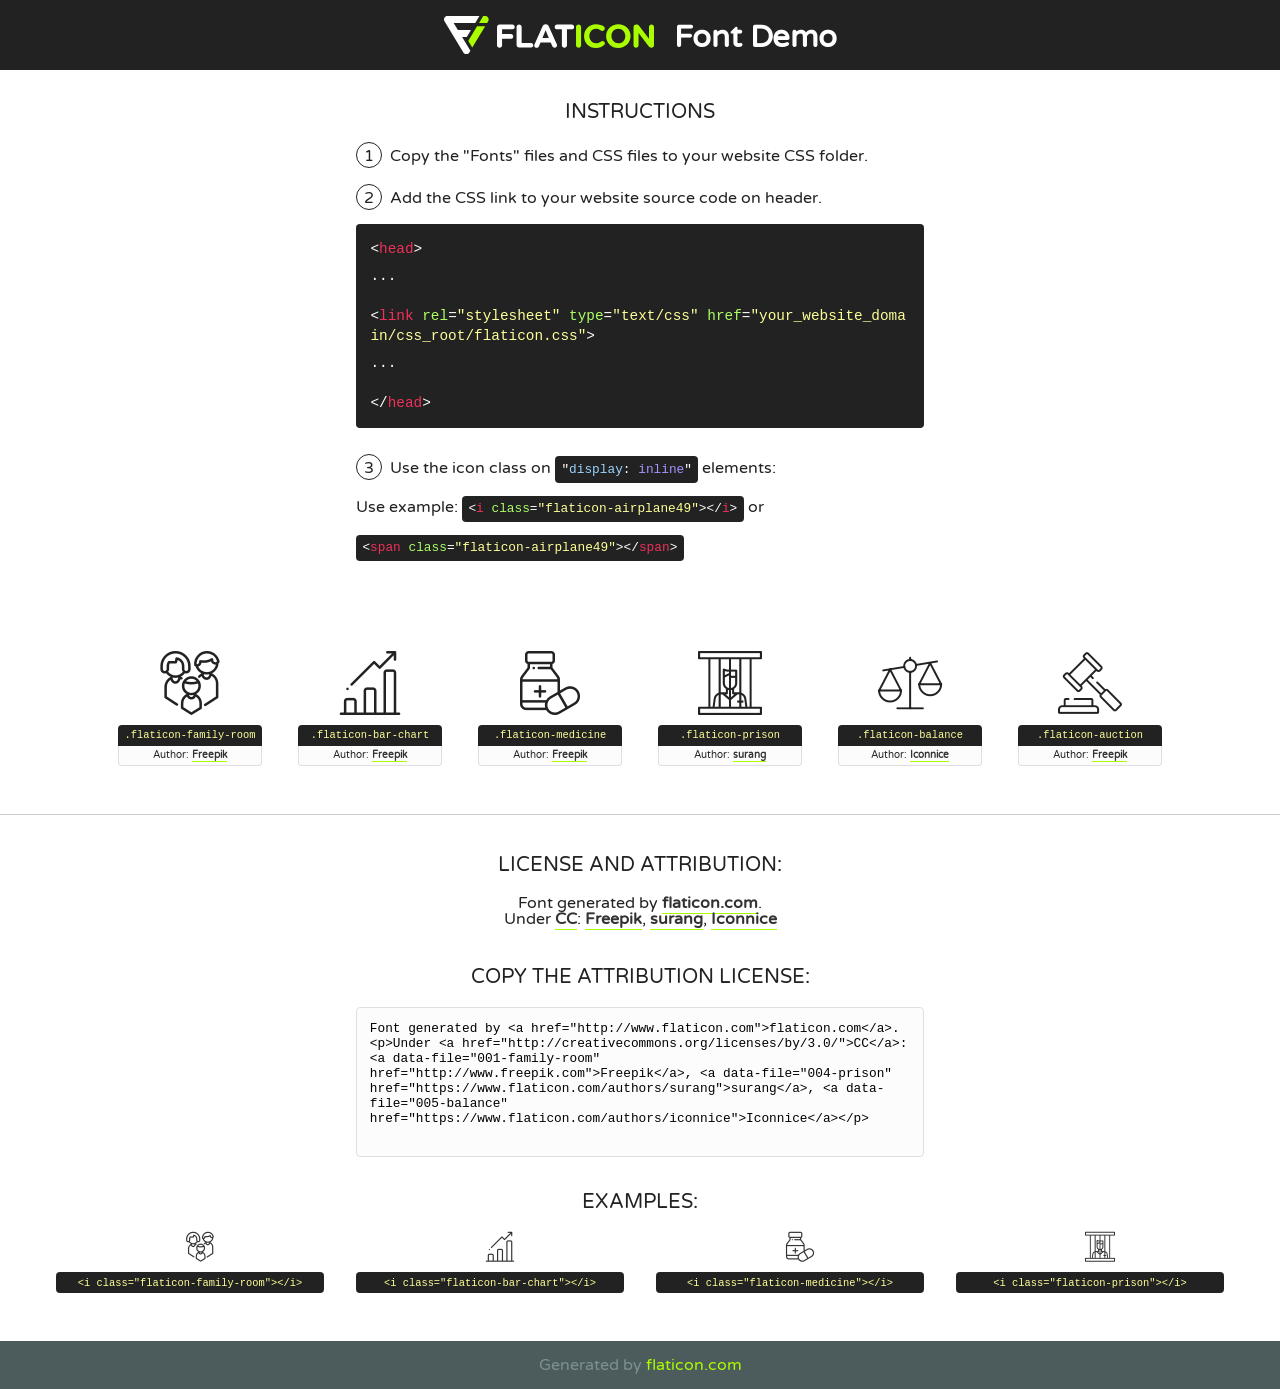
<file: websitesi/static/websitesi/fonts/flaticon/font/flaticon.html>
<!DOCTYPE html>
<!--
  Flaticon icon font: Flaticon
  Creation date: 09/10/2018 08:38
-->
<html>
<!DOCTYPE html>
<html>

<head>
    <title>Flaticon WebFont</title>
    <link href="http://fonts.googleapis.com/css?family=Varela+Round" rel="stylesheet" type="text/css" />
    <link rel="stylesheet" type="text/css" href="flaticon.css">
    <meta charset="UTF-8">
    <style>
    html, body, div, span, applet, object, iframe,
    h1, h2, h3, h4, h5, h6, p, blockquote, pre,
    a, abbr, acronym, address, big, cite, code,
    del, dfn, em, img, ins, kbd, q, s, samp,
    small, strike, strong, sub, sup, tt, var,
    b, u, i, center,
    dl, dt, dd, ol, ul, li,
    fieldset, form, label, legend,
    table, caption, tbody, tfoot, thead, tr, th, td,
    article, aside, canvas, details, embed, 
    figure, figcaption, footer, header, hgroup, 
    menu, nav, output, ruby, section, summary,
    time, mark, audio, video {
        margin: 0;
        padding: 0;
        border: 0;
        font-size: 100%;
        font: inherit;
        vertical-align: baseline;
    }
    /* HTML5 display-role reset for older browsers */
    article, aside, details, figcaption, figure, 
    footer, header, hgroup, menu, nav, section {
        display: block;
    }
    body {
        line-height: 1;
    }
    ol, ul {
        list-style: none;
    }
    blockquote, q {
        quotes: none;
    }
    blockquote:before, blockquote:after,
    q:before, q:after {
        content: '';
        content: none;
    }
    table {
        border-collapse: collapse;
        border-spacing: 0;
    }
    body {
        font-family: 'Varela Round', Helvetica, Arial, sans-serif;
        font-size: 16px;
        color: #222;
    }
    a {
        color: #333;
        border-bottom: 1px solid #a9fd00;
        font-weight: bold;
        text-decoration: none;
    }
    * {
        -moz-box-sizing: border-box;
        -webkit-box-sizing: border-box;
        box-sizing: border-box;
        margin: 0;
        padding: 0;
    }
    [class^="flaticon-"]:before, [class*=" flaticon-"]:before, [class^="flaticon-"]:after, [class*=" flaticon-"]:after {
        font-family: Flaticon;
        font-size: 30px;
        font-style: normal;
        margin-left: 20px;
        color: #333;
    }
    .wrapper {
        max-width: 600px;
        margin: auto;
        padding: 0 1em;
    }
    .title {
        font-size: 1.25em;
        text-align: center;
        margin-bottom: 1em;
        text-transform: uppercase;
    }
    header {
        text-align: center;
        background-color: #222;
        color: #fff;
        padding: 1em;
    }
    header .logo {
        width: 210px;
        height: 38px;
        display: inline-block;
        vertical-align: middle;
        margin-right: 1em;
        border: none;
    }
    header strong {
        font-size: 1.95em;
        font-weight: bold;
        vertical-align: middle;
        margin-top: 5px;
        display: inline-block;
    }
    .demo {
        margin: 2em auto;
        line-height: 1.25em;
    }
    .demo ul li {
        margin-bottom: 1em;
    }
    .demo ul li .num {
        color: #222;
        border-radius: 20px;
        display: inline-block;
        width: 26px;
        padding: 3px;
        height: 26px;
        text-align: center;
        margin-right: 0.5em;
        border: 1px solid #222;
    }
    .demo ul li code {
        background-color: #222;
        border-radius: 4px;
        padding: 0.25em 0.5em;
        display: inline-block;
        color: #fff;
        font-family: Consolas,Monaco,Lucida Console,Liberation Mono,DejaVu Sans Mono,Bitstream Vera Sans Mono,Courier New, monospace;
        font-weight: lighter;
        margin-top: 1em;
        font-size: 0.8em;
        word-break: break-all;
    }
    .demo ul li code.big {
        padding: 1em;
        font-size: 0.9em;
    }
    .demo ul li code .red {
        color: #EF3159;
    }
    .demo ul li code .green {
        color: #ACFF65;
    }
    .demo ul li code .yellow {
        color: #FFFF99;
    }
    .demo ul li code .blue {
        color: #99D3FF;
    }
    .demo ul li code .purple {
        color: #A295FF;
    }
    .demo ul li code .dots {
        margin-top: 0.5em;
        display: block;
    }
    #glyphs {
        border-bottom: 1px solid #ccc;
        padding: 2em 0;
        text-align: center;
    }
    .glyph {
        display: inline-block;
        width: 9em;
        margin: 1em;
        text-align: center;
        vertical-align: top;
        background: #FFF;
    }
    .glyph .glyph-icon {
        padding: 10px;
        display: block;
        font-family:"Flaticon";
        font-size: 64px;
        line-height: 1;
    }
    .glyph .glyph-icon:before {
        font-size: 64px;
        color: #222;
        margin-left: 0;
    }
    .class-name {
        font-size: 0.65em;
        background-color: #222;
        color: #fff;
        border-radius: 4px 4px 0 0;
        padding: 0.5em;
        color: #FFFF99;
        font-family: Consolas,Monaco,Lucida Console,Liberation Mono,DejaVu Sans Mono,Bitstream Vera Sans Mono,Courier New, monospace;
    }
    .author-name {
        font-size: 0.6em;
        background-color: #fcfcfd;
        border: 1px solid #DEDEE4;
        border-top: 0;
        border-radius: 0 0 4px 4px;
        padding: 0.5em;
    }
    .class-name:last-child {
        font-size: 10px;
        color:#888;
    }
    .class-name:last-child a {
        font-size: 10px;
        color:#555;
    }
    .class-name:last-child a:hover {
        color:#a9fd00;
    }
    .glyph > input {
        display: block;
        width: 100px;
        margin: 5px auto;
        text-align: center;
        font-size: 12px;
        cursor: text;
    }
    .glyph > input.icon-input {
        font-family:"Flaticon";
        font-size: 16px;
        margin-bottom: 10px;
    }
    .attribution .title {
        margin-top: 2em;
    }
    .attribution textarea {
        background-color: #fcfcfd;
        padding: 1em;
        border: none;
        box-shadow: none;
        border: 1px solid #DEDEE4;
        border-radius: 4px;
        resize: none;
        width: 100%;
        height: 150px;
        font-size: 0.8em;
        font-family: Consolas,Monaco,Lucida Console,Liberation Mono,DejaVu Sans Mono,Bitstream Vera Sans Mono,Courier New, monospace;
        -webkit-appearance: none;
    }
    .iconsuse {
        margin: 2em auto;
        text-align: center;
        max-width: 1200px;
    }
    .iconsuse:after {
        content: '';
        display: table;
        clear: both;
    }
    .iconsuse .image {
        float: left;
        width: 25%;
        padding: 0 1em;
    }
    .iconsuse .image p {
        margin-bottom: 1em;
    }
    .iconsuse .image span {
        display: block;
        font-size: 0.65em;
        background-color: #222;
        color: #fff;
        border-radius: 4px;
        padding: 0.5em;
        color: #FFFF99;
        margin-top: 1em;
        font-family: Consolas,Monaco,Lucida Console,Liberation Mono,DejaVu Sans Mono,Bitstream Vera Sans Mono,Courier New, monospace;
    }
    #footer {
        text-align: center;
        background-color: #4C5B5C;
        color: #7c9192;
        padding: 1em;
    }
    #footer a {
        border: none;
        color: #a9fd00;
        font-weight: normal;
    }
    @media (max-width: 960px) {
        .iconsuse .image {
            width: 50%;
        }
    }
    @media (max-width: 560px) {
        .iconsuse .image {
            width: 100%;
        }
    }
    </style>
</head>

<body class="characters-off">

    <header>
        <a href="http://www.flaticon.com" target="_blank" class="logo">
            <svg version="1.1" xmlns="http://www.w3.org/2000/svg" xmlns:xlink="http://www.w3.org/1999/xlink" xmlns:a="http://ns.adobe.com/AdobeSVGViewerExtensions/3.0/" viewBox="0 0 560.875 102.036" enable-background="new 0 0 560.875 102.036" xml:space="preserve">
                <defs>
                </defs>
                <g>
                    <g class="letters">
                        <path fill="#ffffff" d="M141.596,29.675c0-3.777,2.985-6.767,6.764-6.767h34.438c3.426,0,6.15,2.728,6.15,6.15
                        c0,3.43-2.724,6.149-6.15,6.149h-27.674v13.091h23.719c3.429,0,6.151,2.724,6.151,6.15c0,3.43-2.723,6.149-6.151,6.149h-23.719
                        v17.574c0,3.773-2.986,6.761-6.764,6.761c-3.779,0-6.764-2.989-6.764-6.761V29.675z"></path>
                        <path fill="#ffffff" d="M193.844,29.149c0-3.781,2.985-6.767,6.764-6.767c3.776,0,6.763,2.985,6.763,6.767v42.957h25.039
                        c3.426,0,6.149,2.726,6.149,6.153c0,3.425-2.723,6.15-6.149,6.15h-31.802c-3.779,0-6.764-2.986-6.764-6.768V29.149z"></path>
                        <path fill="#ffffff" d="M241.891,75.71l21.438-48.407c1.492-3.341,4.215-5.357,7.906-5.357h0.792
                        c3.686,0,6.323,2.017,7.815,5.357l21.439,48.407c0.436,0.967,0.701,1.845,0.701,2.723c0,3.602-2.809,6.501-6.414,6.501
                        c-3.161,0-5.269-1.845-6.499-4.655l-4.132-9.661h-27.059l-4.301,10.102c-1.144,2.631-3.426,4.214-6.237,4.214
                        c-3.517,0-6.24-2.81-6.24-6.325C241.1,77.64,241.451,76.677,241.891,75.71z M279.932,58.666l-8.521-20.297l-8.526,20.297H279.932
                        z"></path>
                        <path fill="#ffffff" d="M314.864,35.387H301.86c-3.429,0-6.239-2.813-6.239-6.238c0-3.429,2.811-6.24,6.239-6.24h39.533
                        c3.426,0,6.237,2.811,6.237,6.24c0,3.425-2.811,6.238-6.237,6.238h-13.001v42.785c0,3.773-2.99,6.761-6.764,6.761
                        c-3.779,0-6.764-2.989-6.764-6.761V35.387z"></path>
                        <path fill="#A9FD00" d="M352.615,29.149c0-3.781,2.985-6.767,6.767-6.767c3.774,0,6.761,2.985,6.761,6.767v49.024
                        c0,3.773-2.987,6.761-6.761,6.761c-3.781,0-6.767-2.989-6.767-6.761V29.149z"></path>
                        <path fill="#A9FD00" d="M374.132,53.836v-0.179c0-17.481,13.178-31.801,32.065-31.801c9.22,0,15.459,2.458,20.557,6.238
                        c1.402,1.054,2.637,2.985,2.637,5.357c0,3.692-2.985,6.59-6.681,6.59c-1.845,0-3.071-0.702-4.044-1.319
                        c-3.776-2.813-7.729-4.393-12.562-4.393c-10.364,0-17.831,8.611-17.831,19.154v0.173c0,10.542,7.291,19.329,17.831,19.329
                        c5.715,0,9.492-1.756,13.359-4.834c1.049-0.874,2.458-1.491,4.039-1.491c3.429,0,6.325,2.813,6.325,6.236
                        c0,2.106-1.056,3.78-2.282,4.834c-5.539,4.834-12.036,7.733-21.878,7.733C387.572,85.464,374.132,71.493,374.132,53.836z"></path>
                        <path fill="#A9FD00" d="M433.009,53.836v-0.179c0-17.481,13.79-31.801,32.766-31.801c18.981,0,32.592,14.143,32.592,31.628v0.173
                        c0,17.483-13.785,31.807-32.769,31.807C446.625,85.464,433.009,71.32,433.009,53.836z M484.224,53.836v-0.179
                        c0-10.539-7.725-19.326-18.626-19.326c-10.893,0-18.449,8.611-18.449,19.154v0.173c0,10.542,7.73,19.329,18.626,19.329
                        C476.676,72.986,484.224,64.378,484.224,53.836z"></path>
                        <path fill="#A9FD00" d="M506.233,29.321c0-3.774,2.99-6.763,6.767-6.763h1.401c3.252,0,5.183,1.583,7.029,3.953l26.093,34.265
                        V29.059c0-3.692,2.99-6.677,6.681-6.677c3.683,0,6.671,2.985,6.671,6.677v48.934c0,3.78-2.987,6.765-6.764,6.765h-0.436
                        c-3.257,0-5.188-1.581-7.034-3.953l-27.056-35.492v32.944c0,3.687-2.985,6.676-6.678,6.676c-3.683,0-6.673-2.989-6.673-6.676
                        V29.321z"></path>
                    </g>
                    <g class="insignia">
                        <path fill="#ffffff" d="M48.372,56.137h12.517l11.156-18.537H37.186L25.688,18.539h57.825L94.668,0H9.271
                        C5.925,0,2.842,1.801,1.198,4.716c-1.644,2.907-1.593,6.482,0.134,9.343l50.38,83.501c1.678,2.781,4.689,4.476,7.938,4.476
                        c3.246,0,6.257-1.695,7.935-4.476l2.898-4.804L48.372,56.137z"></path>
                        <g class="i">
                            <path fill="#A9FD00" d="M93.575,18.539h0.031v0.004l21.652,0.004l2.705-4.488c1.727-2.861,1.778-6.436,0.133-9.343
                            C116.454,1.801,113.371,0,110.026,0h-5.294L93.575,18.539z"></path>
                            <polygon fill="#A9FD00" points="88.291,27.356 64.725,66.486 75.519,84.404 109.942,27.356"></polygon>
                        </g>
                    </g>
                </g>
            </svg>
        </a>
        <strong>Font Demo</strong>
    </header>


    <section class="demo wrapper">

        <p class="title">Instructions</p>

        <ul>
            <li>
                <span class="num">1</span>Copy the "Fonts" files and CSS files to your website CSS folder.
            </li>
            <li>
                <span class="num">2</span>Add the CSS link to your website source code on header.
                <code class="big">
                    &lt;<span class="red">head</span>&gt;
                    <br/><span class="dots">...</span>
                    <br/>&lt;<span class="red">link</span> <span class="green">rel</span>=<span class="yellow">"stylesheet"</span> <span class="green">type</span>=<span class="yellow">"text/css"</span> <span class="green">href</span>=<span class="yellow">"your_website_domain/css_root/flaticon.css"</span>&gt;
                    <br/><span class="dots">...</span>
                    <br/>&lt;/<span class="red">head</span>&gt;
                </code>
            </li>

            <li>
                <p>
                    <span class="num">3</span>Use the icon class on <code>"<span class="blue">display</span>:<span class="purple"> inline</span>"</code> elements:
                    <br />
                    Use example: <code>&lt;<span class="red">i</span> <span class="green">class</span>=<span class="yellow">&quot;flaticon-airplane49&quot;</span>&gt;&lt;/<span class="red">i</span>&gt;</code> or <code>&lt;<span class="red">span</span> <span class="green">class</span>=<span class="yellow">&quot;flaticon-airplane49&quot;</span>&gt;&lt;/<span class="red">span</span>&gt;</code>
            </li>
        </ul>

    </section>




   <section id="glyphs">          
    
      
        <div class="glyph"><div class="glyph-icon flaticon-family-room"></div>
            <div class="class-name">.flaticon-family-room</div>
            <div class="author-name">Author: <a data-file="001-family-room" href="http://www.freepik.com">Freepik</a> </div> 
        </div>        
        
        <div class="glyph"><div class="glyph-icon flaticon-bar-chart"></div>
            <div class="class-name">.flaticon-bar-chart</div>
            <div class="author-name">Author: <a data-file="002-bar-chart" href="http://www.freepik.com">Freepik</a> </div> 
        </div>        
        
        <div class="glyph"><div class="glyph-icon flaticon-medicine"></div>
            <div class="class-name">.flaticon-medicine</div>
            <div class="author-name">Author: <a data-file="003-medicine" href="http://www.freepik.com">Freepik</a> </div> 
        </div>        
        
        <div class="glyph"><div class="glyph-icon flaticon-prison"></div>
            <div class="class-name">.flaticon-prison</div>
            <div class="author-name">Author: <a data-file="004-prison" href="https://www.flaticon.com/authors/surang">surang</a> </div> 
        </div>        
        
        <div class="glyph"><div class="glyph-icon flaticon-balance"></div>
            <div class="class-name">.flaticon-balance</div>
            <div class="author-name">Author: <a data-file="005-balance" href="https://www.flaticon.com/authors/iconnice">Iconnice</a> </div> 
        </div>        
        
        <div class="glyph"><div class="glyph-icon flaticon-auction"></div>
            <div class="class-name">.flaticon-auction</div>
            <div class="author-name">Author: <a data-file="006-auction" href="http://www.freepik.com">Freepik</a> </div> 
        </div>        
        

    </section>



    <section class="attribution wrapper"   style="text-align:center;">

      <div class="title">License and attribution:</div><div class="attrDiv">Font generated by <a href="http://www.flaticon.com">flaticon.com</a>. <div><p>Under <a href="http://creativecommons.org/licenses/by/3.0/">CC</a>: <a data-file="001-family-room" href="http://www.freepik.com">Freepik</a>, <a data-file="004-prison" href="https://www.flaticon.com/authors/surang">surang</a>, <a data-file="005-balance" href="https://www.flaticon.com/authors/iconnice">Iconnice</a></p>  </div>
      </div>
      <div class="title">Copy the Attribution License:</div>

    <textarea onclick="this.focus();this.select();">Font generated by &lt;a href=&quot;http://www.flaticon.com&quot;&gt;flaticon.com&lt;/a&gt;. <p>Under <a href="http://creativecommons.org/licenses/by/3.0/">CC</a>: <a data-file="001-family-room" href="http://www.freepik.com">Freepik</a>, <a data-file="004-prison" href="https://www.flaticon.com/authors/surang">surang</a>, <a data-file="005-balance" href="https://www.flaticon.com/authors/iconnice">Iconnice</a></p>  
     </textarea>

    </section>

    <section class="iconsuse">

          <div class="title">Examples:</div>            
             
            <div class="image">
                <p>
                    <i class="glyph-icon flaticon-family-room"></i> 
                    <span>&lt;i class=&quot;flaticon-family-room&quot;&gt;&lt;/i&gt;</span>
                </p>
            </div>
            
            <div class="image">
                <p>
                    <i class="glyph-icon flaticon-bar-chart"></i> 
                    <span>&lt;i class=&quot;flaticon-bar-chart&quot;&gt;&lt;/i&gt;</span>
                </p>
            </div>
            
            <div class="image">
                <p>
                    <i class="glyph-icon flaticon-medicine"></i> 
                    <span>&lt;i class=&quot;flaticon-medicine&quot;&gt;&lt;/i&gt;</span>
                </p>
            </div>
            
            <div class="image">
                <p>
                    <i class="glyph-icon flaticon-prison"></i> 
                    <span>&lt;i class=&quot;flaticon-prison&quot;&gt;&lt;/i&gt;</span>
                </p>
            </div>
                       
        </div>
                            
    </section>

<div id="footer">
    <div>Generated by <a href="http://www.flaticon.com">flaticon.com</a>
    </div>
</div>



</body>
</html>
</file>
<file: websitesi/static/websitesi/fonts/flaticon/font/flaticon.css>
/*
  	Flaticon icon font: Flaticon
  	Creation date: 09/10/2018 08:38
  	*/

@font-face {
  font-family: "Flaticon";
  src: url("./Flaticon.eot");
  src: url("./Flaticon.eot?#iefix") format("embedded-opentype"),
       url("./Flaticon.woff") format("woff"),
       url("./Flaticon.ttf") format("truetype"),
       url("./Flaticon.svg#Flaticon") format("svg");
  font-weight: normal;
  font-style: normal;
}

@media screen and (-webkit-min-device-pixel-ratio:0) {
  @font-face {
    font-family: "Flaticon";
    src: url("./Flaticon.svg#Flaticon") format("svg");
  }
}

[class^="flaticon-"]:before, [class*=" flaticon-"]:before,
[class^="flaticon-"]:after, [class*=" flaticon-"]:after {   
  font-family: Flaticon;
        font-size: 20px;
font-style: normal;
margin-left: 20px;
}

.flaticon-family-room:before { content: "\f100"; }
.flaticon-bar-chart:before { content: "\f101"; }
.flaticon-medicine:before { content: "\f102"; }
.flaticon-prison:before { content: "\f103"; }
.flaticon-balance:before { content: "\f104"; }
.flaticon-auction:before { content: "\f105"; }
</file>
